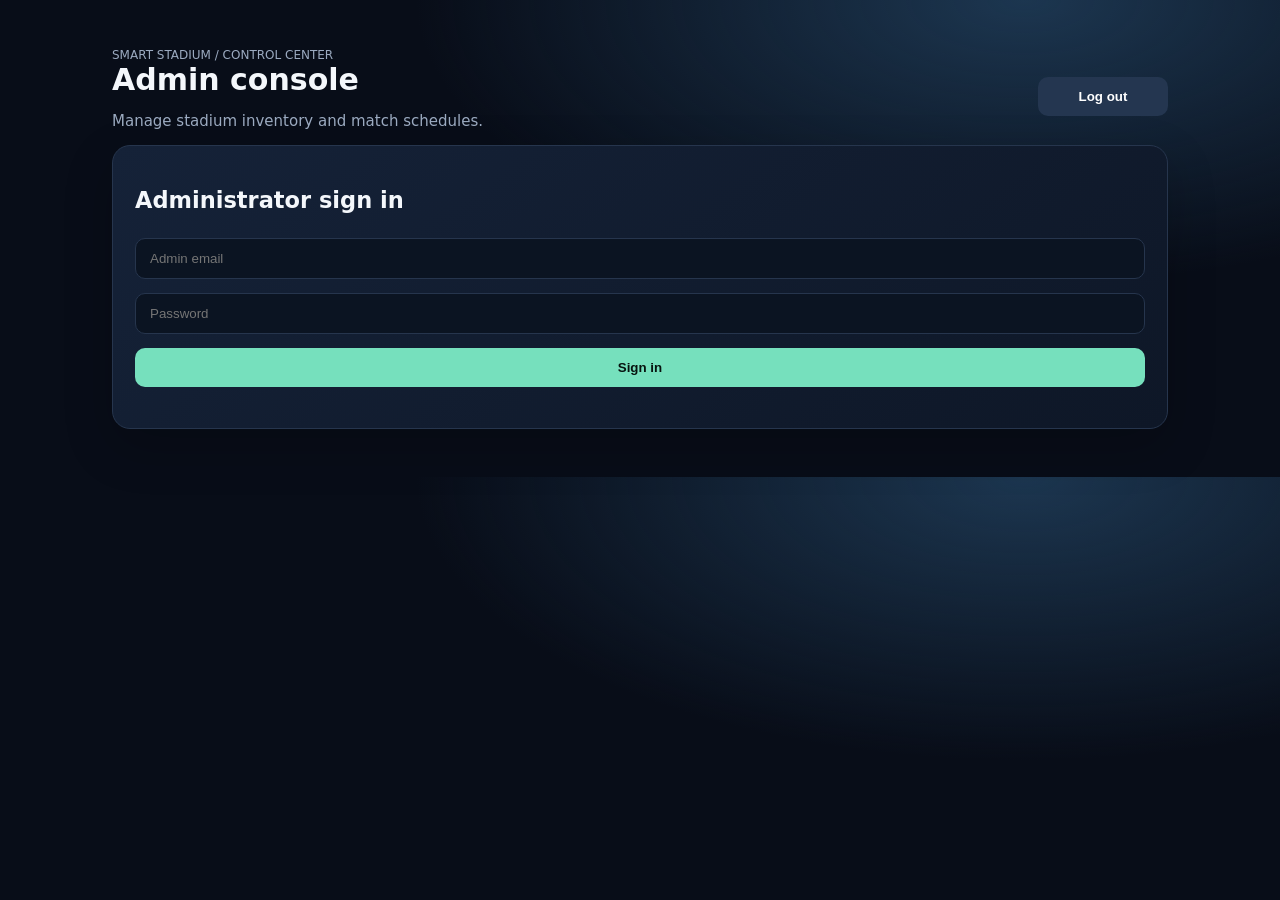
<file: src/main/resources/static/admin.html>
<!doctype html>
<html lang="en">
<head>
  <meta charset="utf-8">
  <meta name="viewport" content="width=device-width, initial-scale=1">
  <title>Smart Stadium | Admin Console</title>
  <style>
    :root{color-scheme:dark;--bg:#080d18;--panel:#111b2d;--line:#26354d;--muted:#9baac0;--accent:#76e0bd}
    *{box-sizing:border-box}body{margin:0;background:radial-gradient(ellipse at 80% 0%,#1c3650 0,transparent 42%),var(--bg);color:#f4f7fb;font:15px Inter,system-ui,sans-serif}
    main{max-width:1100px;margin:48px auto;padding:0 22px}.top{display:flex;justify-content:space-between;align-items:center;gap:16px}
    h1{font-size:30px;margin:0}p{color:var(--muted)}.grid{display:grid;grid-template-columns:repeat(auto-fit,minmax(260px,1fr));gap:16px;margin-top:28px}
    section{background:linear-gradient(145deg,#152238,#0e1727);border:1px solid var(--line);border-radius:18px;padding:22px;box-shadow:0 18px 50px #0003}
    input,button{width:100%;padding:12px 14px;border-radius:10px;border:1px solid var(--line);margin:7px 0;background:#0b1422;color:white}
    button{background:var(--accent);color:#07130f;font-weight:700;border:0;cursor:pointer}button.secondary{background:#243650;color:white}
    .stats{display:grid;grid-template-columns:repeat(4,1fr);gap:12px;margin-top:22px}.stat{padding:16px;background:#101b2d;border:1px solid var(--line);border-radius:14px}
    .stat b{font-size:25px;display:block}.small{font-size:12px;color:var(--muted)}pre{white-space:pre-wrap;overflow-wrap:anywhere;color:#c8d6e8}
    @media(max-width:650px){.stats{grid-template-columns:repeat(2,1fr)}.top{align-items:flex-start;flex-direction:column}}
  </style>
</head>
<body>
<main>
  <div class="top"><div><div class="small">SMART STADIUM / CONTROL CENTER</div><h1>Admin console</h1><p>Manage stadium inventory and match schedules.</p></div><button class="secondary" style="max-width:130px" onclick="logout()">Log out</button></div>
  <section id="login">
    <h2>Administrator sign in</h2>
    <input id="email" type="email" placeholder="Admin email">
    <input id="password" type="password" placeholder="Password">
    <button onclick="login()">Sign in</button>
    <p id="message" class="small"></p>
  </section>
  <div id="panel" hidden>
    <div class="stats">
      <div class="stat"><b id="accounts">—</b><span class="small">Accounts</span></div>
      <div class="stat"><b id="stadiums">—</b><span class="small">Stadiums</span></div>
      <div class="stat"><b id="matches">—</b><span class="small">Matches</span></div>
      <div class="stat"><b id="seats">—</b><span class="small">Demo seats available</span></div>
    </div>
    <div class="grid">
      <section><h2>Create stadium</h2><input id="stadiumName" placeholder="Stadium name"><input id="stadiumCity" placeholder="City"><button onclick="createStadium()">Create stadium</button></section>
      <section><h2>Add stand</h2><input id="standStadiumId" placeholder="Stadium ID"><input id="standName" placeholder="Stand name"><button onclick="createStand()">Add stand</button></section>
      <section><h2>Schedule match</h2><input id="home" placeholder="Home team"><input id="away" placeholder="Away team"><input id="kickoff" type="datetime-local"><input id="matchStadiumId" placeholder="Stadium ID"><button onclick="createMatch()">Create match</button></section>
      <section><h2>Catalog</h2><button class="secondary" onclick="loadCatalog()">Refresh catalog</button><pre id="catalog">Sign in to view catalog.</pre></section>
    </div>
  </div>
</main>
<script>
let token = "";
async function api(path, options={}) {
  const response = await fetch(path, {...options, headers:{"Content-Type":"application/json","Authorization":"Bearer "+token,...(options.headers||{})}});
  const body = await response.json().catch(()=>({}));
  if(!response.ok) throw new Error(body.message || "Request failed ("+response.status+")");
  return body;
}
async function login(){
  const message=document.getElementById("message"); message.textContent="Signing in…";
  try {
    const r=await fetch("/api/auth/login",{method:"POST",headers:{"Content-Type":"application/json"},body:JSON.stringify({email:email.value,password:password.value})});
    const data=await r.json(); if(!r.ok) throw new Error(data.message||"Login failed");
    if(data.role!=="ADMIN") throw new Error("This account is not an administrator.");
    token=data.token; document.getElementById("login").hidden=true; document.getElementById("panel").hidden=false; await refresh();
  } catch(e){message.textContent=e.message;}
}
async function refresh(){const d=await api("/api/admin/dashboard");accounts.textContent=d.registeredAccounts;stadiums.textContent=d.stadiums;matches.textContent=d.matches;seats.textContent=d.demoAvailableSeats;await loadCatalog();}
async function createStadium(){try{const d=await api("/api/admin/stadiums",{method:"POST",body:JSON.stringify({name:stadiumName.value,city:stadiumCity.value})});alert("Created stadium: "+d.id);await refresh();}catch(e){alert(e.message)}}
async function createStand(){try{await api("/api/admin/stadiums/"+encodeURIComponent(standStadiumId.value)+"/stands",{method:"POST",body:JSON.stringify({name:standName.value})});alert("Stand added.");await refresh();}catch(e){alert(e.message)}}
async function createMatch(){try{const d=await api("/api/admin/matches",{method:"POST",body:JSON.stringify({homeTeam:home.value,awayTeam:away.value,kickoff:kickoff.value,stadiumId:matchStadiumId.value})});alert("Match created: "+d.id);await refresh();}catch(e){alert(e.message)}}
async function loadCatalog(){try{const [s,m]=await Promise.all([api("/api/admin/stadiums"),api("/api/admin/matches")]);catalog.textContent=JSON.stringify({stadiums:s,matches:m},null,2);}catch(e){catalog.textContent=e.message;}}
function logout(){token="";document.getElementById("panel").hidden=true;document.getElementById("login").hidden=false;}
</script>
</body></html>
</file>
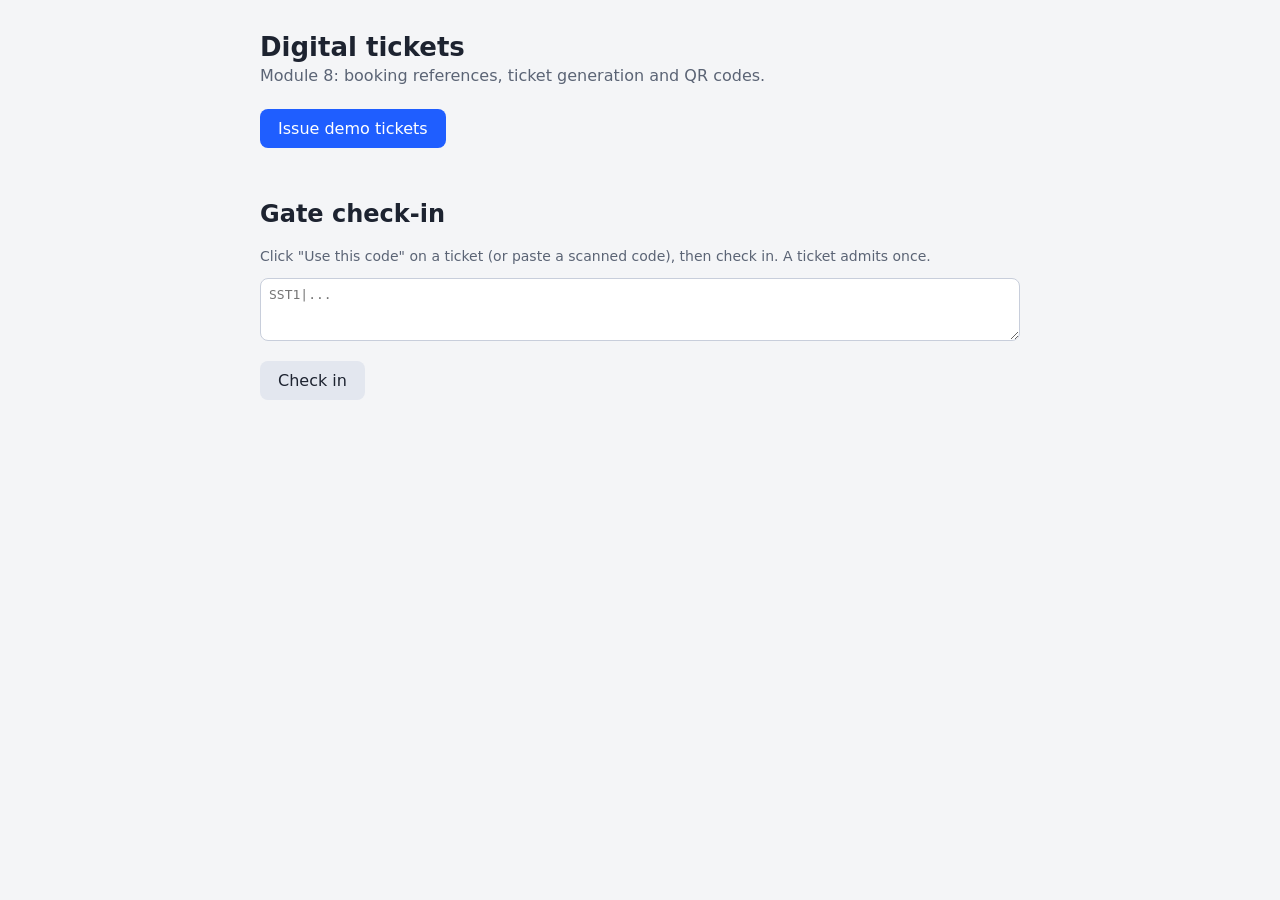
<file: src/main/resources/static/tickets.html>
<!DOCTYPE html>
<html lang="en">
<head>
<meta charset="UTF-8">
<meta name="viewport" content="width=device-width, initial-scale=1">
<title>Smart Stadium · Digital tickets</title>
<style>
  body { font-family: system-ui, sans-serif; margin: 0; background: #f4f5f7; color: #1d2330; }
  main { max-width: 760px; margin: 0 auto; padding: 32px 20px; }
  h1 { margin: 0 0 4px; font-size: 26px; }
  p.lead { margin: 0 0 24px; color: #5b6475; }
  button { font: inherit; padding: 10px 18px; border: 0; border-radius: 8px; background: #1f5eff; color: #fff; cursor: pointer; }
  button.secondary { background: #e3e7ef; color: #1d2330; }
  .tickets { display: grid; grid-template-columns: repeat(auto-fit, minmax(220px, 1fr)); gap: 16px; margin: 20px 0 32px; }
  .ticket { background: #fff; border-radius: 12px; padding: 16px; box-shadow: 0 1px 3px rgba(0,0,0,.08); }
  .ticket img { width: 100%; display: block; }
  .ref { font-family: ui-monospace, monospace; font-weight: 600; }
  .muted { color: #5b6475; font-size: 14px; }
  textarea { width: 100%; box-sizing: border-box; font-family: ui-monospace, monospace; font-size: 13px; padding: 8px; border-radius: 8px; border: 1px solid #c8cedb; }
  #result { margin-top: 12px; font-weight: 600; }
  .ok { color: #137a3a; } .bad { color: #b42318; }
</style>
</head>
<body>
<main>
  <h1>Digital tickets</h1>
  <p class="lead">Module 8: booking references, ticket generation and QR codes.</p>

  <button id="issue">Issue demo tickets</button>
  <div class="tickets" id="tickets"></div>

  <h2>Gate check-in</h2>
  <p class="muted">Click "Use this code" on a ticket (or paste a scanned code), then check in. A ticket admits once.</p>
  <textarea id="code" rows="3" placeholder="SST1|..."></textarea>
  <p><button id="checkin" class="secondary">Check in</button></p>
  <div id="result"></div>
</main>
<script>
  const ticketsEl = document.getElementById('tickets');
  const codeEl = document.getElementById('code');
  const resultEl = document.getElementById('result');

  document.getElementById('issue').addEventListener('click', async () => {
    const res = await fetch('/api/tickets/demo', { method: 'POST' });
    const tickets = await res.json();
    ticketsEl.innerHTML = '';
    for (const t of tickets) {
      const card = document.createElement('div');
      card.className = 'ticket';
      const img = document.createElement('img');
      img.src = '/api/tickets/' + encodeURIComponent(t.ticketId) + '/qr';
      img.alt = 'QR code for ' + t.seatLabel;
      const ref = document.createElement('div');
      ref.className = 'ref';
      ref.textContent = t.bookingReference;
      const seat = document.createElement('div');
      seat.textContent = t.seatLabel + ' · ' + t.price;
      const use = document.createElement('button');
      use.className = 'secondary';
      use.textContent = 'Use this code';
      use.addEventListener('click', () => { codeEl.value = t.qrPayload; });
      card.append(img, ref, seat, use);
      ticketsEl.append(card);
    }
  });

  document.getElementById('checkin').addEventListener('click', async () => {
    const res = await fetch('/api/tickets/check-in', {
      method: 'POST',
      headers: { 'Content-Type': 'application/json' },
      body: JSON.stringify({ code: codeEl.value })
    });
    const body = await res.json();
    resultEl.textContent = body.result.replace('_', ' ');
    resultEl.className = body.admitted ? 'ok' : 'bad';
  });
</script>
</body>
</html>
</file>
